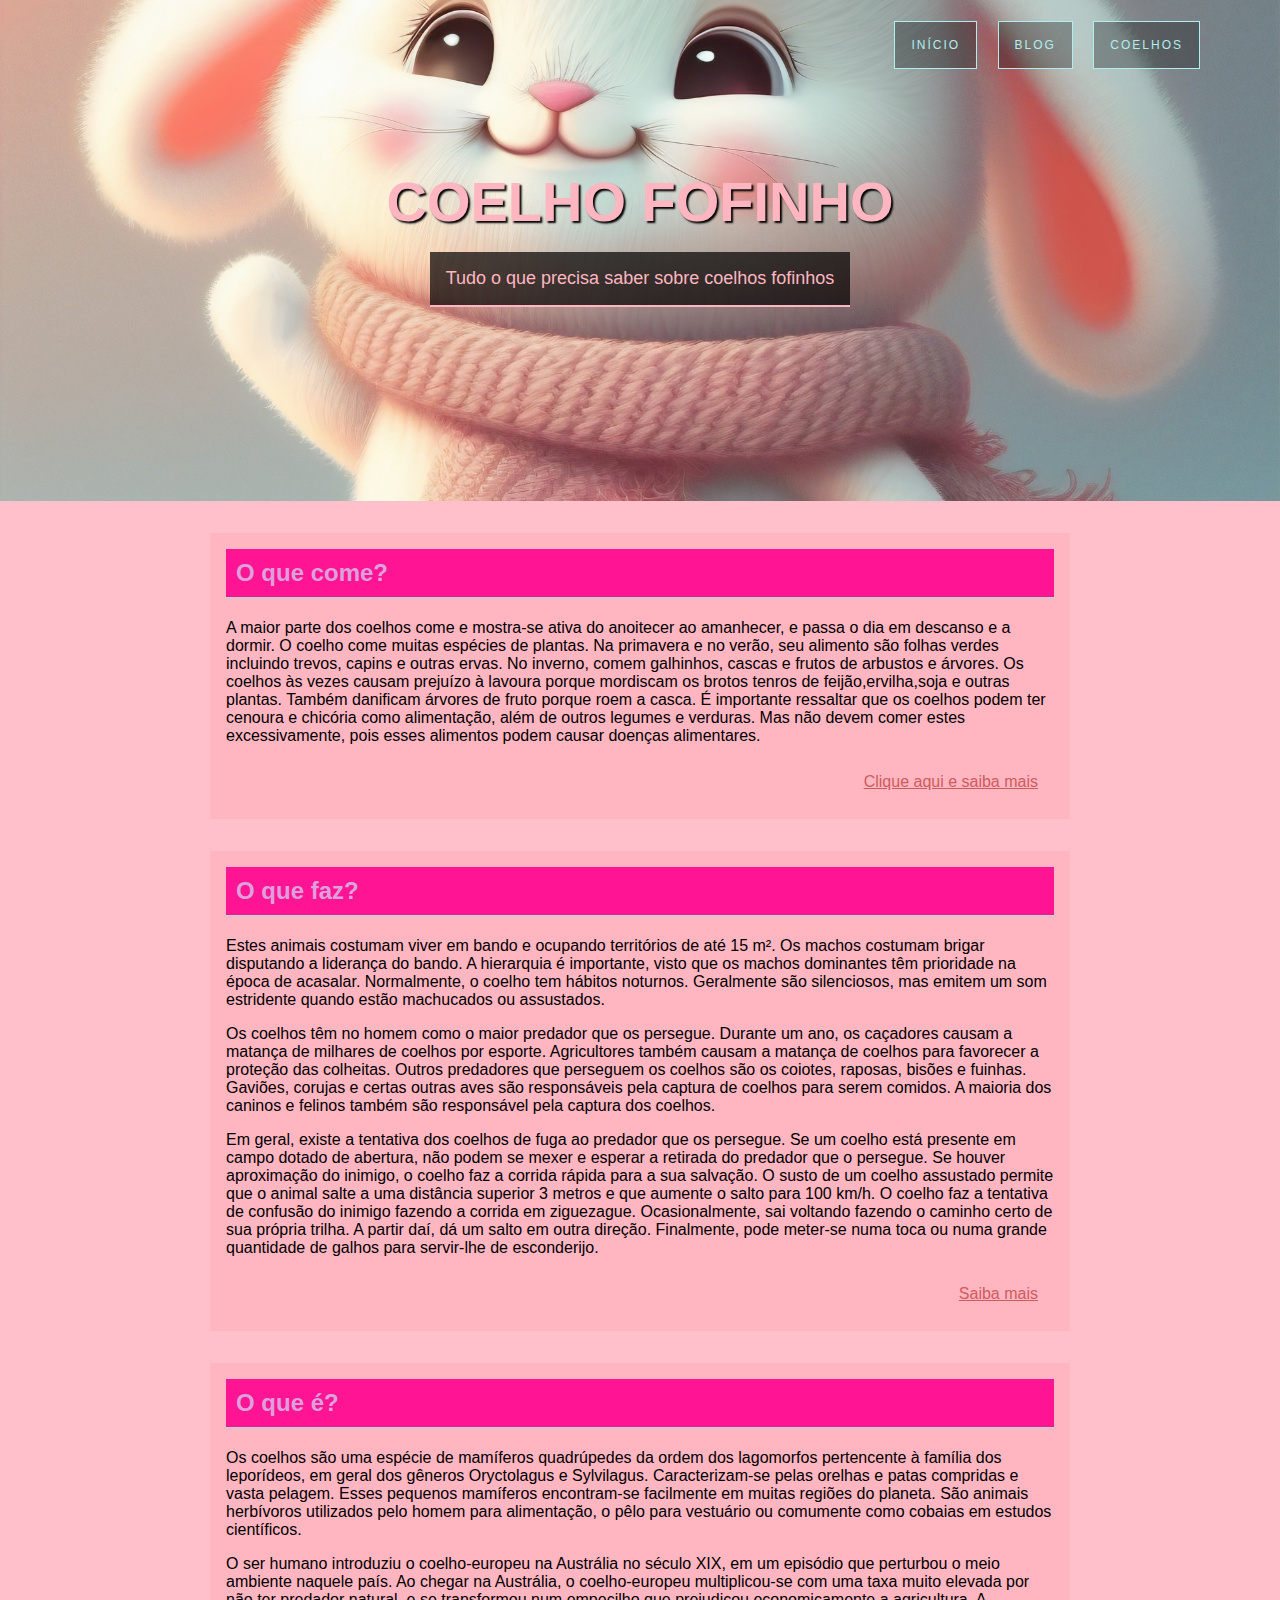
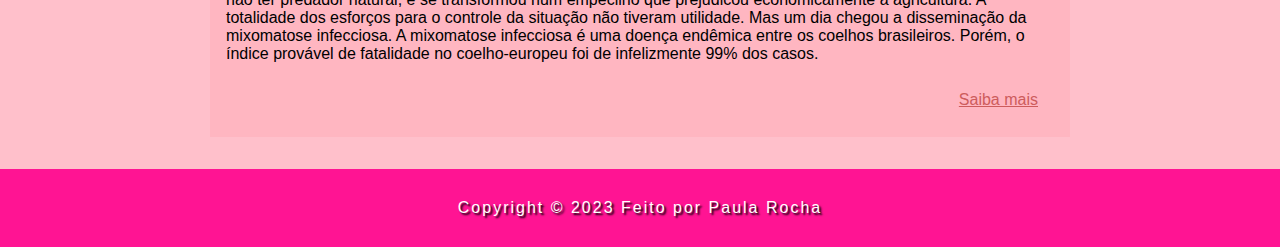
<file: index.html>
<!DOCTYPE html>
<html lang="en">

<head>
    <meta charset="UTF-8">

    <title>Coelhos</title>

    <link rel="stylesheet" href="styles/estilo.css">
</head>

<body>
    <header class="hero">
        <nav>
            <ul>
                <li><a href="#">Início</a></li>
                <li><a href="#">Blog</a></li>
                <li><a href="coelhos.html">Coelhos</a></li>
            </ul>
        </nav>

        <div class="hero-content">
            <h1>Coelho Fofinho</h1>
            <p>Tudo o que precisa saber sobre coelhos fofinhos</p>
        </div>
    </header>

    <main>

        <section>

            <article>
                <header>
                    <h2>O que come?</h2>
                </header>
                <p>A maior parte dos coelhos come e mostra-se ativa do anoitecer ao amanhecer, e passa o dia em descanso e a dormir. O coelho come muitas espécies de plantas. Na primavera e no verão, seu alimento são folhas verdes incluindo trevos, capins e outras ervas. No inverno, comem galhinhos, cascas e frutos de arbustos e árvores. Os coelhos às vezes causam prejuízo à lavoura porque mordiscam os brotos tenros de feijão,ervilha,soja e outras plantas. Também danificam árvores de fruto porque roem a casca. É importante ressaltar que os coelhos podem ter cenoura e chicória como alimentação, além de outros legumes e verduras. Mas não devem comer estes excessivamente, pois esses alimentos podem causar doenças alimentares.</p>
                <a href="https://www.youtube.com/watch?v=XZ8XJsnmXwU" class="btn" target="_blank">Clique aqui e saiba mais</a>
            </article>

            <article>
                <header>
                    <h2>O que faz?</h2>
                </header>
                <p>Estes animais costumam viver em bando e ocupando territórios de até 15 m². Os machos costumam brigar disputando a liderança do bando. A hierarquia é importante, visto que os machos dominantes têm prioridade na época de acasalar. Normalmente, o coelho tem hábitos noturnos. Geralmente são silenciosos, mas emitem um som estridente quando estão machucados ou assustados.</p>

                <p>Os coelhos têm no homem como o maior predador que os persegue. Durante um ano, os caçadores causam a matança de milhares de coelhos por esporte. Agricultores também causam a matança de coelhos para favorecer a proteção das colheitas. Outros predadores que perseguem os coelhos são os coiotes, raposas, bisões e fuinhas. Gaviões, corujas e certas outras aves são responsáveis pela captura de coelhos para serem comidos. A maioria dos caninos e felinos também são responsável pela captura dos coelhos.</p>

                <p>
                Em geral, existe a tentativa dos coelhos de fuga ao predador que os persegue. Se um coelho está presente em campo dotado de abertura, não podem se mexer e esperar a retirada do predador que o persegue. Se houver aproximação do inimigo, o coelho faz a corrida rápida para a sua salvação. O susto de um coelho assustado permite que o animal salte a uma distância superior 3 metros e que aumente o salto para 100 km/h. O coelho faz a tentativa de confusão do inimigo fazendo a corrida em ziguezague. Ocasionalmente, sai voltando fazendo o caminho certo de sua própria trilha. A partir daí, dá um salto em outra direção. Finalmente, pode meter-se numa toca ou numa grande quantidade de galhos para servir-lhe de esconderijo.
                </p>
                <a href="https://www.youtube.com/watch?v=LtsMeRWGsRw" class="btn" target="_blank">Saiba mais</a>
            </article>

            <article>
                <header>
                    <h2>O que é?</h2>
                </header>
                <p>Os coelhos são uma espécie de mamíferos quadrúpedes da ordem dos lagomorfos pertencente à família dos leporídeos, em geral dos gêneros Oryctolagus e Sylvilagus. Caracterizam-se pelas orelhas e patas compridas e vasta pelagem. Esses pequenos mamíferos encontram-se facilmente em muitas regiões do planeta. São animais herbívoros utilizados pelo homem para alimentação, o pêlo para vestuário ou comumente como cobaias em estudos científicos.
                </p>
                <p>
                O ser humano introduziu o coelho-europeu na Austrália no século XIX, em um episódio que perturbou o meio ambiente naquele país. Ao chegar na Austrália, o coelho-europeu multiplicou-se com uma taxa muito elevada por não ter predador natural, e se transformou num empecilho que prejudicou economicamente a agricultura. A totalidade dos esforços para o controle da situação não tiveram utilidade. Mas um dia chegou a disseminação da mixomatose infecciosa. A mixomatose infecciosa é uma doença endêmica entre os coelhos brasileiros. Porém, o índice provável de fatalidade no coelho-europeu foi de infelizmente 99% dos casos.</p>
                <a href="https://www.youtube.com/watch?v=2iLHV-QuwFI" class="btn" target="_blank">Saiba mais</a>
            </article>

        </section>

    </main>

    <footer class="rodape">
        Copyright &copy; 2023 
        Feito por Paula Rocha
    </footer>
</body>

</html>
</file>
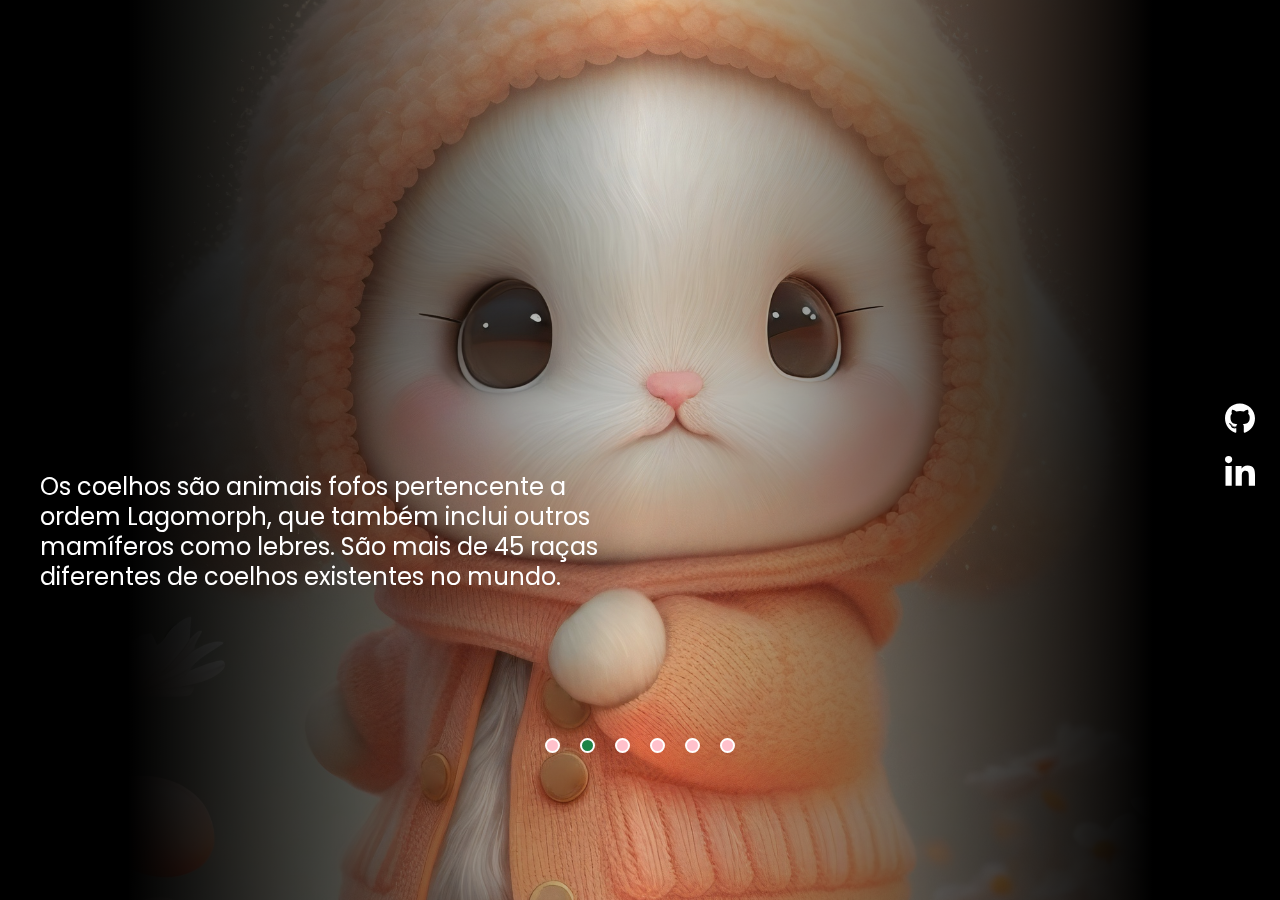
<file: coelhos.html>
<html lang="pt-BR"><head>
		<meta charset="UTF-8">
		<meta http-equiv="X-UA-Compatible" content="IE=edge">
		<meta name="viewport" content="width=device-width, initial-scale=1.0">
		<title>Coelhos Fofinhos</title>

		<link rel="preconnect" href="https://fonts.googleapis.com">
		<link rel="preconnect" href="https://fonts.gstatic.com" crossorigin="">
		<link href="https://fonts.googleapis.com/css2?family=Poppins:wght@300;400;500&amp;display=swap" rel="stylesheet">

		<link rel="stylesheet" href="reset.css">
		<link rel="stylesheet" href="style.css">
		<link rel="stylesheet" href="responsivo.css">
	</head>
	<body>
		<main>
			<div class="carrossel">
				<img class="imagem" src="./src/imagens/coelho-dancando.jpg" alt="Ellie e Joel abraçados">

				<img class="imagem ativa" src="./src/imagens/coelhinho-de-desenho-animado-gerado-por-ai.jpg" alt="Personagens The Last of Us">

				<img class="imagem" src="./src/imagens/coelhinho-de-desenho-animado-gerado-por-ai.jpg" alt="Joel olhando pela janela">

				<img class="imagem" src="./src/imagens/coelho-dancando.jpg" alt="Ellie e Tess se olhando">

				<img class="imagem" src="./src/imagens/coelhinho-de-desenho-animado-gerado-por-ai (1).jpg" alt="Ellie e Joel caminhando em uma cidade destruída">

				<img class="imagem" src="./src/imagens/coelhinho-de-desenho-animado-gerado-por-ai.jpg" alt="Joel segurando uma lanterna ligada na mão direita">
			</div>

			<div class="conteudo">
				<div class="informacoes">
					<br>

					<p class="descricao">Os coelhos são animais fofos pertencente a ordem Lagomorph, que também inclui outros mamíferos como lebres. São mais de 45 raças diferentes de coelhos existentes no mundo.
					</p>
				</div>

				<div class="botoes-carrossel">
					<button class="botao"></button>
					<button class="botao selecionado"></button>
					<button class="botao"></button>
					<button class="botao"></button>
					<button class="botao"></button>
					<button class="botao"></button>
				</div>
			</div>

			<aside class="menu-lateral">
				<ul>
					<li>
						<a href="https://github.com/Paularina" target="_blank">
							<img src="./src/imagens/github.svg" alt="ícone GitHub" class="icone">
						</a>
					</li>
					<li>
						<a href="https://www.linkedin.com/in/paula-rocha-dev" target="_blank">
							<img src="./src/imagens/linkedin-in.svg" alt="ícone LinkedIn" class="icone">
						</a>
					</li>
				</ul>
			</aside>
		</main>
		<script src="index.js"></script>
	

</body></html>
</file>
<file: styles/estilo.css>
body {
    margin: 0;
    font-family: Arial, Helvetica, sans-serif;
    background-color: pink;
}

.hero {
    background-image: url(../src/imagens/coelho-dancando.jpg);
    height: 500px;
    background-size: cover;
    background-position: right center;
    padding-top: 1px;
}

.hero-content {
    margin: 100px auto 0;
    width: 80%;
    text-align: center;
    color: lightpink;
}

.hero-content h1 {
    font-size: 56px;
    text-shadow: 2px 2px 2px black;
    text-transform: uppercase;
    margin-bottom: 0;
}

.hero-content p {
    background-color: rgba(0, 0, 0, .7);
    font-size: 18px;
    display: inline-block;
    padding: 16px;
    border-bottom: 2px solid;
}

.hero nav ul {
    margin: 20px 80px 0 0;
    text-align: right;
}

.hero nav li {
    display: inline-block;
    list-style-type: none;
    border: 1px solid paleturquoise;
    margin-left: 16px;
}

.hero nav a {
    background-color: rgba(0, 0, 0, .3);
    padding: 16px;
    display: block;
    color: paleturquoise;
    text-decoration: none;
    text-transform: uppercase;
    font-size: 12px;
    letter-spacing: 2px;
}

.hero nav a:hover {
    background-color: rgba(0, 0, 0, .5);
}

main {
    width: 90%;
    margin: auto;
    max-width: 860px;
}

article {
    background-color: lightpink;
    padding: 16px;
    margin-bottom: 32px;
    margin-top: 32px;
}

article h2 {
    border-bottom: 2px solid #ccc;
    background-color: deeppink;
    padding: 10px;
    margin-top: 0;
    color: plum;

}

.btn {
    background-color: #hotpink;
    display: block;
    padding: 12px 16px;
    border-radius: 6px;
    margin-left: auto;
    width: fit-content;
    color: indianred;
}

.rodape {
    color: white;
    background-color: deeppink;
    text-align: center;
    padding: 30px;
    text-shadow: 2px 2px 2px black;
    letter-spacing: 2px;
}
</file>
<file: style.css>
body {
	font-family: 'Poppins', sans-serif;
	max-width: 1280px;
	margin: 0 auto;
}

main:after {
	content: '';
	min-height: 100vh;
	width: 100vw;
	position: fixed;
	top: 0;
	left: 0;
	background: linear-gradient(90deg, rgba(0, 0, 0, 1) 10%, rgba(0, 0, 0, 0.05926120448179273) 50%, rgba(0, 0, 0, 1) 90%);
	z-index: -1;
}

.conteudo {
	display: flex;
	flex-direction: column;
	min-height: 100vh;
	justify-content: space-evenly;
}

.informacoes .logo {
	max-width: 350px;
	filter: invert(1);
	margin-bottom: 80px;
}

.informacoes .descricao {
	width: 49%;
	font-size: 24px;
	color: #ffffff;
	line-height: 30px;
	padding-top: 300px;
}

.botoes-carrossel {
	display: flex;
	justify-content: center;
	gap: 20px;
}

.botoes-carrossel .botao {
	background-color: pink;
	width: 15px;
	height: 15px;
	border-radius: 50%;
	border: 2px solid transparent;
	cursor: pointer;
	border-color: #ffffff;
}

.botoes-carrossel .botao.selecionado {
	background-color: #1d8346;
}

.menu-lateral {
	position: fixed;
	top: 0;
	right: 0;
	width: 80px;
	display: flex;
	justify-content: center;
	align-items: center;
	min-height: 100vh;
}

.menu-lateral ul {
	display: flex;
	flex-direction: column;
	gap: 15px;
}

.menu-lateral .icone {
	width: 30px;
	filter: invert(1);
	transition: 0.3s ease-in-out;
}

.menu-lateral .icone:hover {
	transform: scale(1.2);
}
p{
    font-family: 'Poppins', sans-serif;
}
.carrossel {
	position: fixed;
	top: 0;
	left: 0;
	width: 100%;
	z-index: -1;
}

.carrossel .imagem {
	width: 100%;
	height: 100vh;
	object-fit: cover;
	display: none;
	animation: mudarImagem 0.7s;
}

.carrossel .imagem.ativa {
	display: block;
}

@keyframes mudarImagem {
	from {
		opacity: 0.85;
	}
	to {
		opacity: 1;
	}
}
</file>
<file: responsivo.css>
@media (max-width: 1280px) {
	body {
		padding: 0 40px;
	}
}

@media (max-width: 768px) {
	.informacoes {
		display: flex;
		flex-direction: column;
		align-items: center;
	}

	.informacoes .descricao {
		width: 60%;
		text-align: center;
	}
}

@media (max-width: 425px) {
	.informacoes .logo {
		max-width: 300px;
	}

	.informacoes .descricao {
		width: 100%;
	}

	.menu-lateral {
		position: static;
		min-height: auto;
		width: 100%;
		margin-top: 50px;
	}

	.menu-lateral ul {
		flex-direction: row;
	}

	.conteudo {
		min-height: 70vh;
		gap: 50px;
	}

	body {
		padding: 40px;
	}
}
</file>
